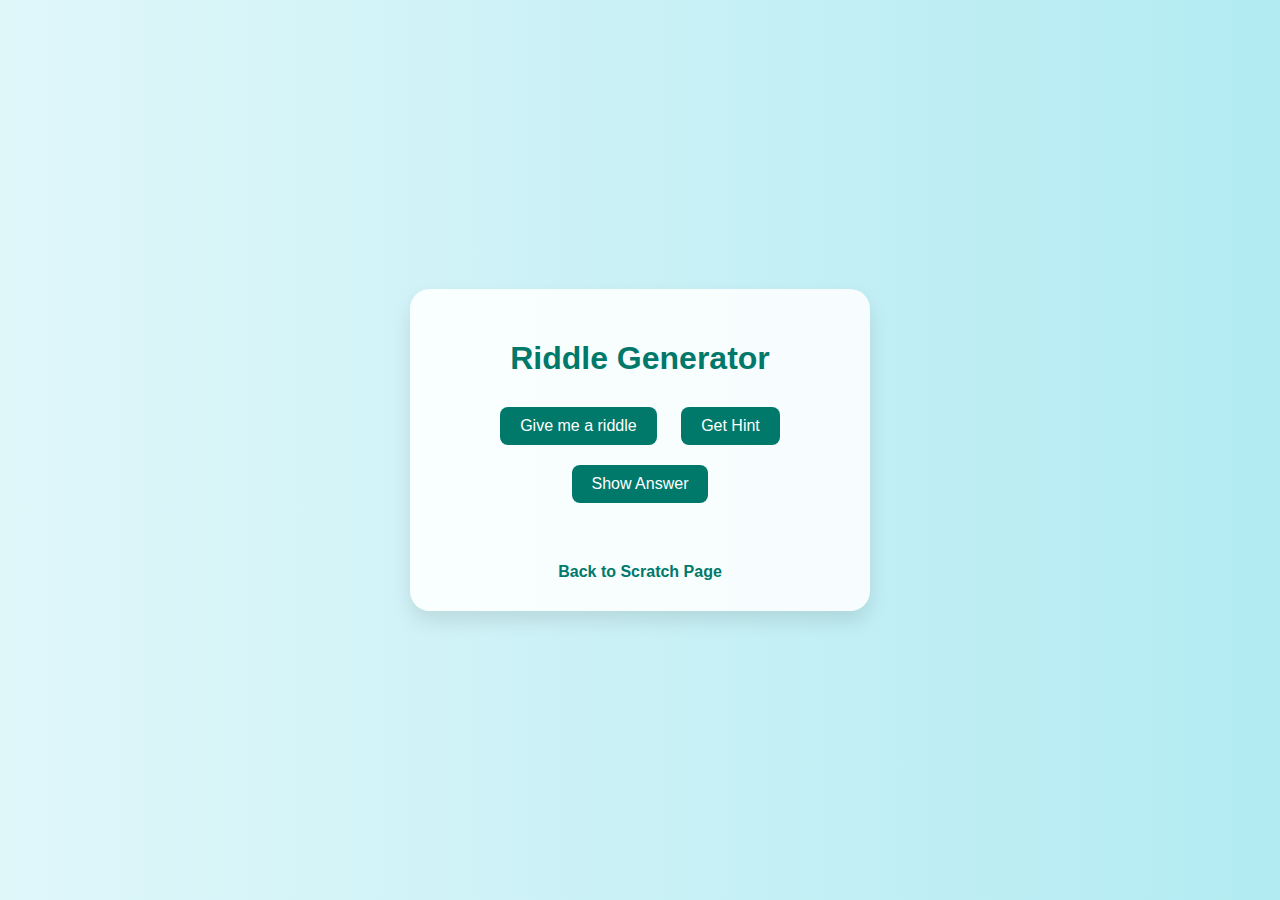
<file: app.html>
<!DOCTYPE html>
<html lang="en">
<head>
  <meta charset="UTF-8">
  <title>Riddle Generator</title>
  <link rel="stylesheet" href="app-style.css">
</head>
<body>
  <div class="app-container">
    <h1>Riddle Generator</h1>

    <button class="btn" onclick="generateRiddle()">Give me a riddle</button>
    <button class="btn" onclick="showHint()">Get Hint</button>
    <button class="btn" onclick="showAnswer()">Show Answer</button>

    <p id="riddle"></p>
    <p id="hint"></p>
    <p id="answer"></p>

    <a class="back-link" href="scratch.html">Back to Scratch Page</a>
  </div>

  <script>
    const riddles = [
      {
        question: "What has to be broken before you can use it?",
        answer: "An egg"
      },
      {
        question: "I'm tall when I'm young, and short when I'm old. What am I?",
        answer: "A candle"
      },
      {
        question: "What can you catch but not throw?",
        answer: "A cold"
      }
    ];

    let currentRiddle = null;

    function generateRiddle() {
      const random = Math.floor(Math.random() * riddles.length);
      currentRiddle = riddles[random];
      document.getElementById("riddle").textContent = currentRiddle.question;
      document.getElementById("hint").textContent = "";
      document.getElementById("answer").textContent = "";
    }

    function showHint() {
  if (currentRiddle) {
    const words = currentRiddle.answer.trim().split(" ");
    if (words.length >= 2) {
      const secondWordFirstLetter = words[1].charAt(0);
      document.getElementById("hint").textContent = "Hint: The word starts with '" + secondWordFirstLetter + "'";
    } else {
      document.getElementById("hint").textContent = "Hint: Only one word in the answer.";
    }
  }
}

    function showAnswer() {
      if (currentRiddle) {
        document.getElementById("answer").textContent = "Answer: " + currentRiddle.answer;
      }
    }
  </script>
</body>
</html>
</file>
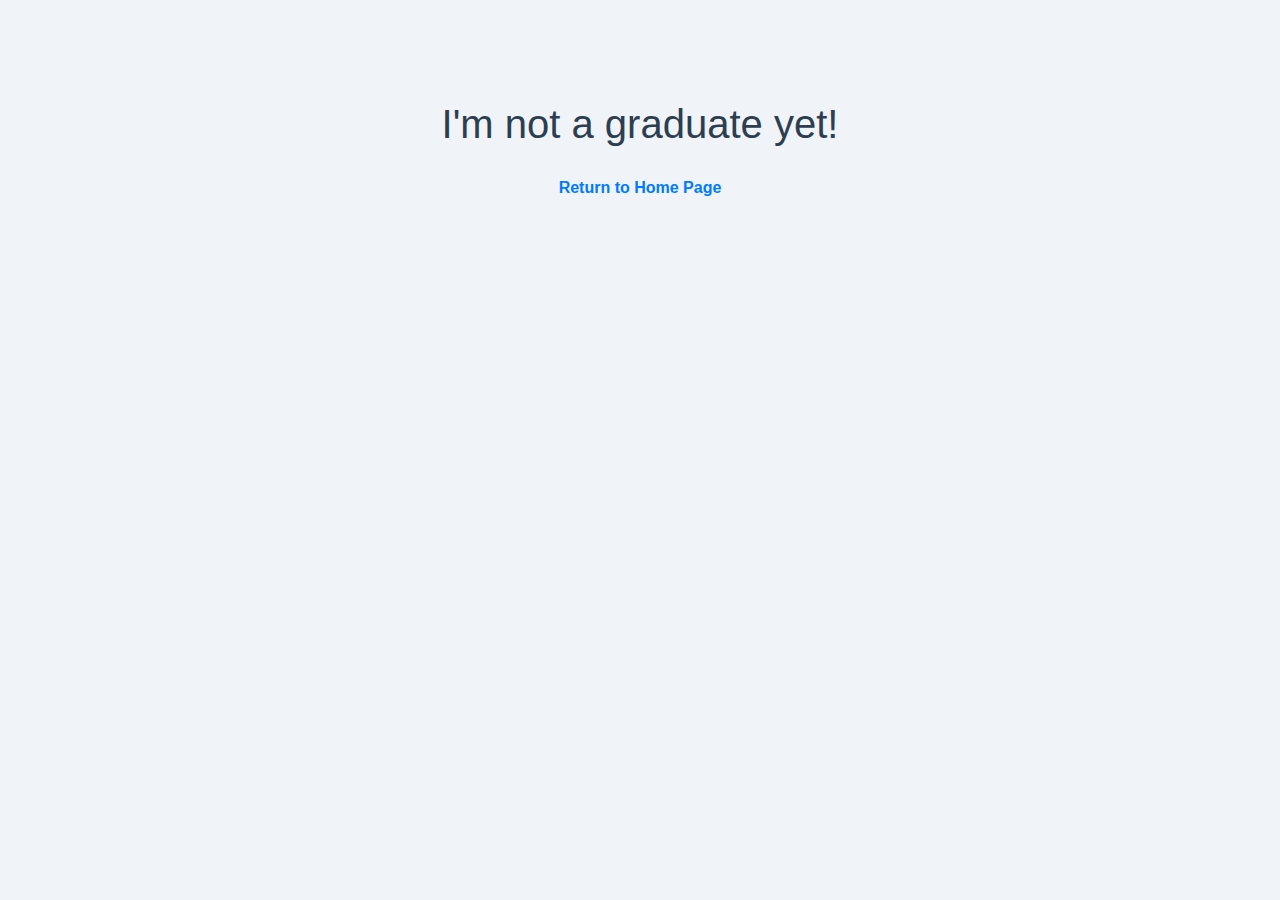
<file: graduate.html>
<!DOCTYPE html>
<html lang="en">
<head>
  <meta charset="UTF-8">
  <title>Graduate Page</title>
  <link href="https://cdn.jsdelivr.net/npm/bootstrap@5.3.0/dist/css/bootstrap.min.css" rel="stylesheet">
<link href="graduate-style.css" rel="stylesheet">
</head>
<body>

  <h1>I'm not a graduate yet!</h1>
  <a href="index.html">Return to Home Page</a>

</body>
</html>
</file>
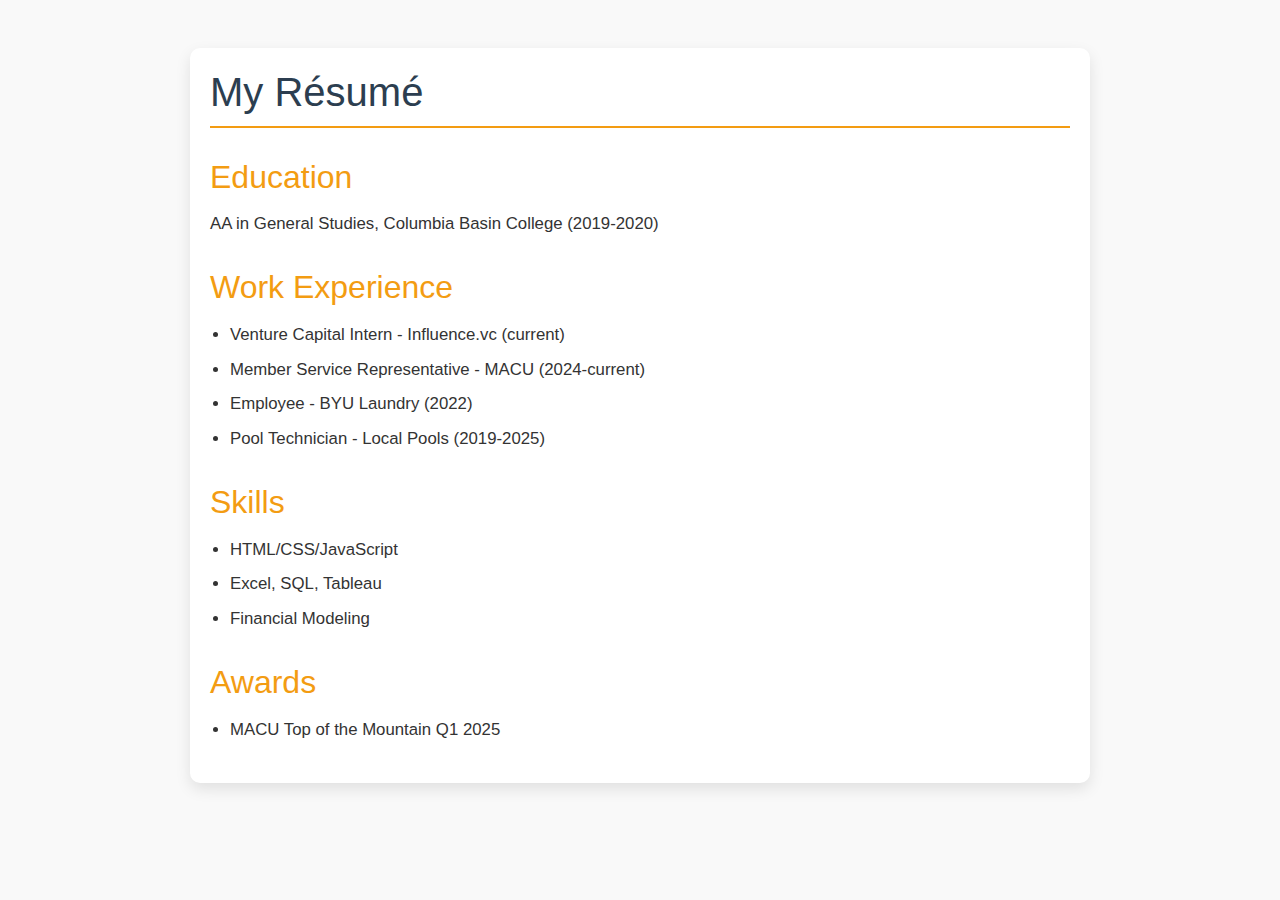
<file: resume.html>
<!DOCTYPE html>
<html lang="en">
<head>
  <meta charset="UTF-8">
  <title>Résumé</title>
  <link href="https://cdn.jsdelivr.net/npm/bootstrap@5.3.0/dist/css/bootstrap.min.css" rel="stylesheet">
  <link rel="stylesheet" href="resume-style.css">
</head>
<body>
  <div class="container mt-5">
    <h1>My Résumé</h1>
    <h2>Education</h2>
    <p>AA in General Studies, Columbia Basin College (2019-2020)</p>

    <h2>Work Experience</h2>
    <ul>
      <li>Venture Capital Intern - Influence.vc (current)</li>
      <li>Member Service Representative - MACU  (2024-current)</li>
      <li>Employee - BYU Laundry (2022)
      </li>
      <li>Pool Technician - Local Pools (2019-2025)</li>
    </ul>

    <h2>Skills</h2>
    <ul>
      <li>HTML/CSS/JavaScript</li>
      <li>Excel, SQL, Tableau</li>
      <li>Financial Modeling</li>
    </ul>

    <h2>Awards</h2>
    <ul>
      <li>MACU Top of the Mountain Q1 2025</li>
    </ul>
  </div>
</body>
</html>
</file>
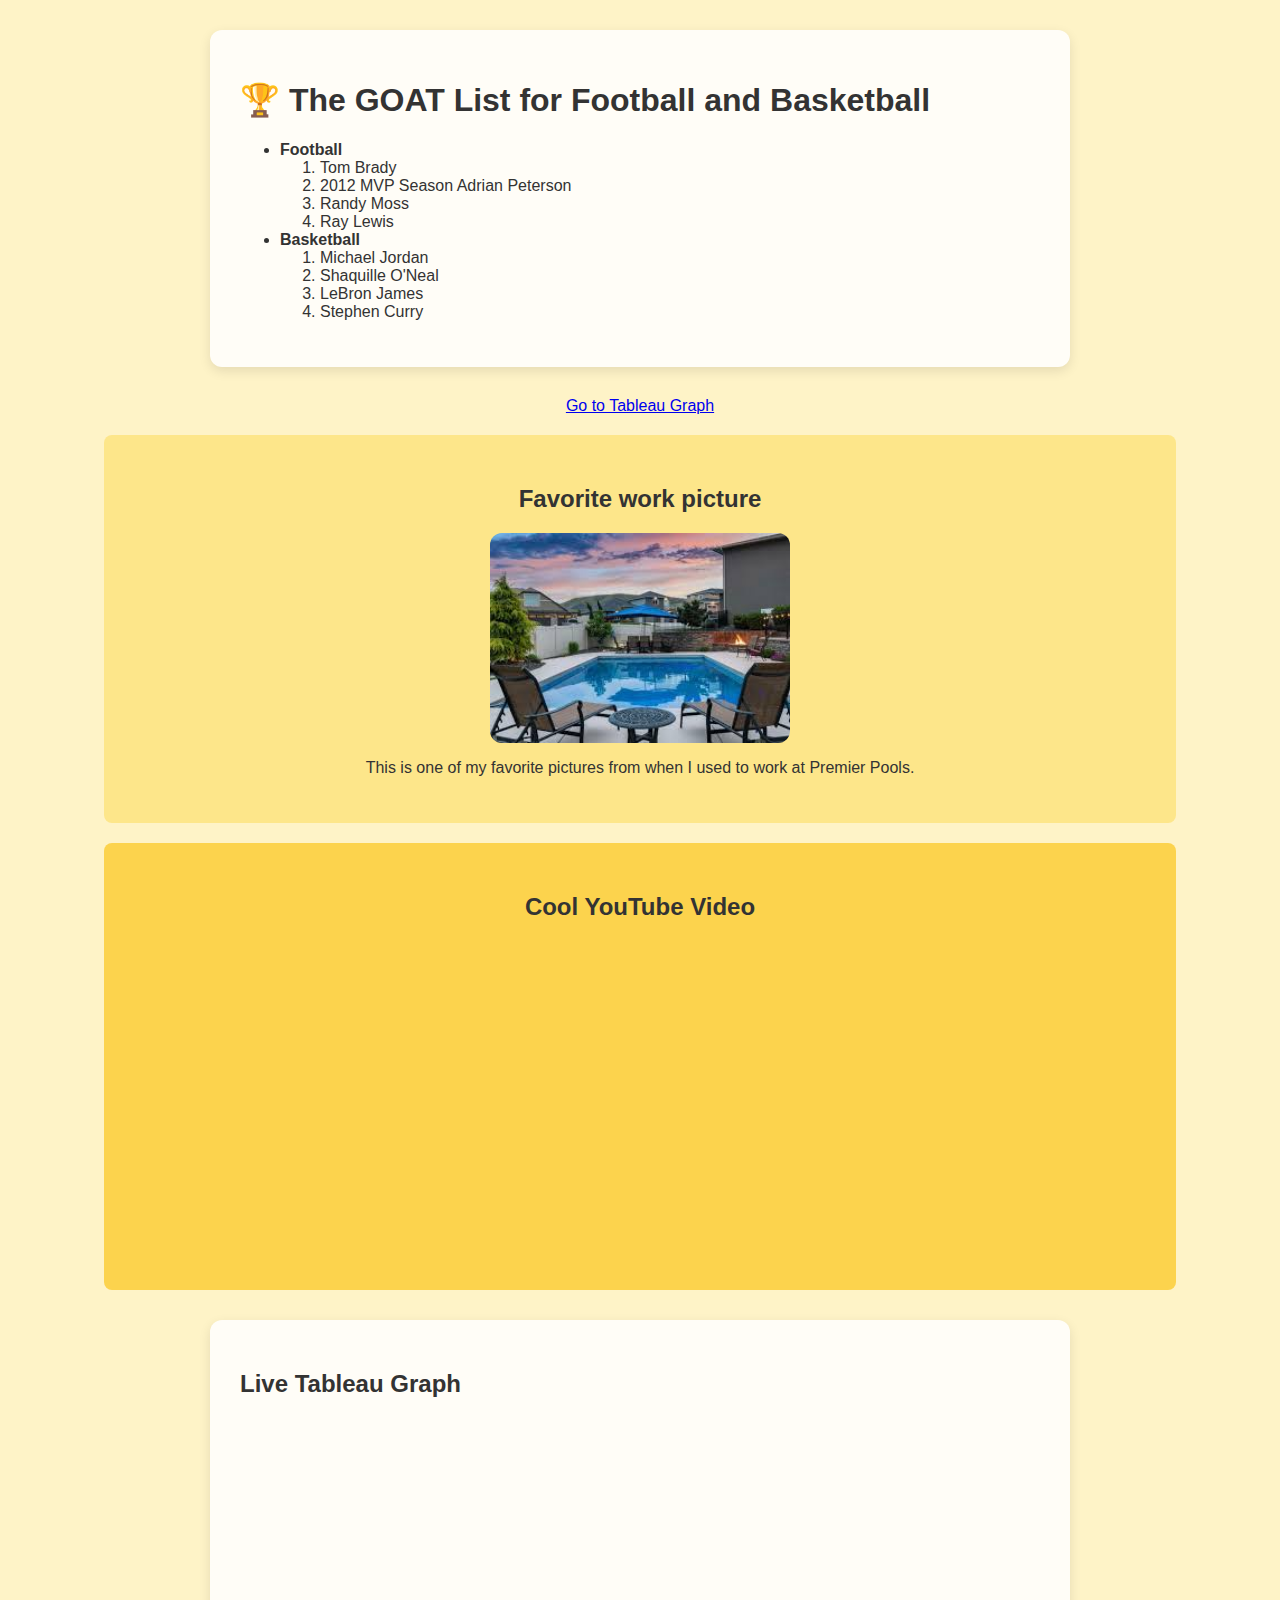
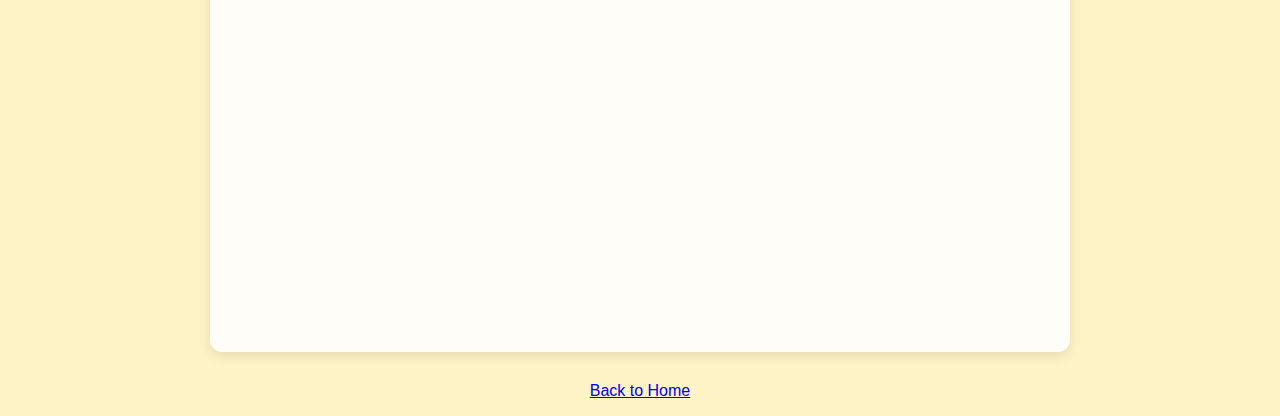
<file: scratch.html>
<!DOCTYPE html>
<html lang="en">
<head>
  <meta charset="UTF-8">
  <title>My Scratch Page</title>
  <link rel="stylesheet" href="scratch-style.css">
</head>
<body>
    <div class="section1">
        <h1 id="top" class="text-center">🏆 The GOAT List for Football and Basketball</h1>
  <ul class="category-list">
    <li>
      <strong>Football</strong>
      <ol class="player-list">
        <li>Tom Brady</li>
        <li>2012 MVP Season Adrian Peterson</li>
        <li>Randy Moss</li>
        <li>Ray Lewis</li>
      </ol>
    </li>
    <li>
      <strong>Basketball</strong>
      <ol class="player-list">
        <li>Michael Jordan</li>
        <li>Shaquille O'Neal</li>
        <li>LeBron James</li>
        <li>Stephen Curry</li>
      </ol>
    </li>
  </ul>
      </div>
    <a href="#tableau">Go to Tableau Graph</a>
  </div>

  <div class="section2">
    <h2>Favorite work picture</h2>
    <img src="endowment picture/poolpicture.jpeg" alt="Memory Image">
    <p>This is one of my favorite pictures from when I used to work at Premier Pools.</p>
  </div>

  <div class="section3">
    <h2>Cool YouTube Video</h2>
    <iframe width="560" height="315" src="https://www.youtube.com/embed/tgbNymZ7vqY" 
      title="YouTube video player" frameborder="0" allowfullscreen></iframe>
  </div>

  <div id="tableau" class="section1">
    <h2>Live Tableau Graph</h2>
    <iframe src="https://public.tableau.com/views/RegionalSampleWorkbook/Storms" 
      width="100%" height="500px" frameborder="0"></iframe>
  </div>

  <p><a href="index.html">Back to Home</a></p>
</body>
</html>
</file>
<file: app-style.css>
body, html {
    margin: 0;
    padding: 0;
    font-family: 'Segoe UI', Tahoma, Geneva, Verdana, sans-serif;
    background: linear-gradient(to right, #e0f7fa, #b2ebf2);
    color: #004d40;
    text-align: center;
    height: 100vh;
    display: flex;
    flex-direction: column;
    justify-content: center;
  }
  
  
  .app-container {
    background: #ffffffdd;
    padding: 30px;
    border-radius: 20px;
    box-shadow: 0 10px 20px rgba(0,0,0,0.1);
    max-width: 400px;
    margin: auto;
  }
  
  
  h1 {
    color: #00796b;
    margin-bottom: 20px;
  }
  
  
  .btn {
    padding: 10px 20px;
    margin: 10px;
    font-size: 16px;
    border: none;
    border-radius: 8px;
    background-color: #00796b;
    color: white;
    cursor: pointer;
  }

  .btn:hover {
    background-color: #004d40;
  }

  #hint, #answer {
    margin-top: 10px;
    font-weight: bold;
    color: #00796b;
  }
  
  #riddle {
    margin-top: 20px;
    font-weight: bold;
    font-size: 18px;
  }
  
  
  .back-link {
    margin-top: 30px;
    display: inline-block;
    text-decoration: none;
    color: #00796b;
    font-weight: bold;
  }
  
  .back-link:hover {
    text-decoration: underline;
  }
</file>
<file: graduate-style.css>
body {
    background-color: #f0f4f8;
    font-family: 'Segoe UI', Tahoma, Geneva, Verdana, sans-serif;
    text-align: center;
    padding-top: 100px;
    color: #2c3e50;
  }

  a {
    display: inline-block;
    margin-top: 20px;
    font-weight: bold;
    color: #007bff;
    text-decoration: none;
  }

  a:hover {
    text-decoration: underline;
  }
</file>
<file: resume-style.css>
body {
    font-family: 'Segoe UI', Tahoma, Geneva, Verdana, sans-serif;
    background-color: #f9f9f9;
    color: #333;
    margin: 0;
    padding: 0;
  }
  
 
  .container {
    max-width: 900px;
    margin: 40px auto;
    padding: 20px;
    background-color: white;
    border-radius: 10px;
    box-shadow: 0 6px 15px rgba(0, 0, 0, 0.1);
  }
  
  
  h1 {
    font-size: 2.5em;
    color: #2c3e50;
    border-bottom: 2px solid #f39c12;
    padding-bottom: 10px;
    margin-bottom: 30px;
  }
  
  h2 {
    color: #f39c12;
    margin-top: 30px;
    margin-bottom: 15px;
  }
  
  
  ul {
    list-style-type: disc;
    padding-left: 20px;
    margin-bottom: 20px;
  }
  
  li {
    margin-bottom: 8px;
  }
  
  
  p, li {
    font-size: 1.05em;
    line-height: 1.6;
  }
  
  
  a {
    color: #2980b9;
    text-decoration: none;
  }
  
  a:hover {
    text-decoration: underline;
  }
</file>
<file: scratch-style.css>
body {
    background-color: #fef3c7;
    font-family: Arial, sans-serif;
    color: #333;
    text-align: center;
  }
  
  .section1, .section2, .section3 {
    padding: 30px;
    margin: 20px auto;
    width: 80%;
    border-radius: 8px;
  }
  
  .section1 { background-color: #ffedd5; }
  .section2 { background-color: #fde68a; }
  .section3 { background-color: #fcd34d; }
  
  img {
    width: 300px;
    display: block;
    margin: 10px auto;
    border-radius: 12px;
  }
  .section1 {
    background-color: #fffdf7;
    padding: 30px;
    margin: 30px auto;
    width: 85%;
    max-width: 800px;
    border-radius: 12px;
    box-shadow: 0 4px 12px rgba(0,0,0,0.1);
    text-align: left;
  }
  
  .main-list {
    counter-reset: item;
    padding-left: 20px;
    font-size: 1.1em;
  }
  
  .main-list > li {
    margin-bottom: 25px;
  }
  
  .main-list > li::marker {
    font-weight: bold;
    color: #ff6600;
  }
  
  .nested-list {
    list-style-type: disc;
    margin-top: 10px;
    margin-left: 20px;
    color: #444;
  }
  
  .nested-list li {
    margin-bottom: 6px;
  }
</file>
